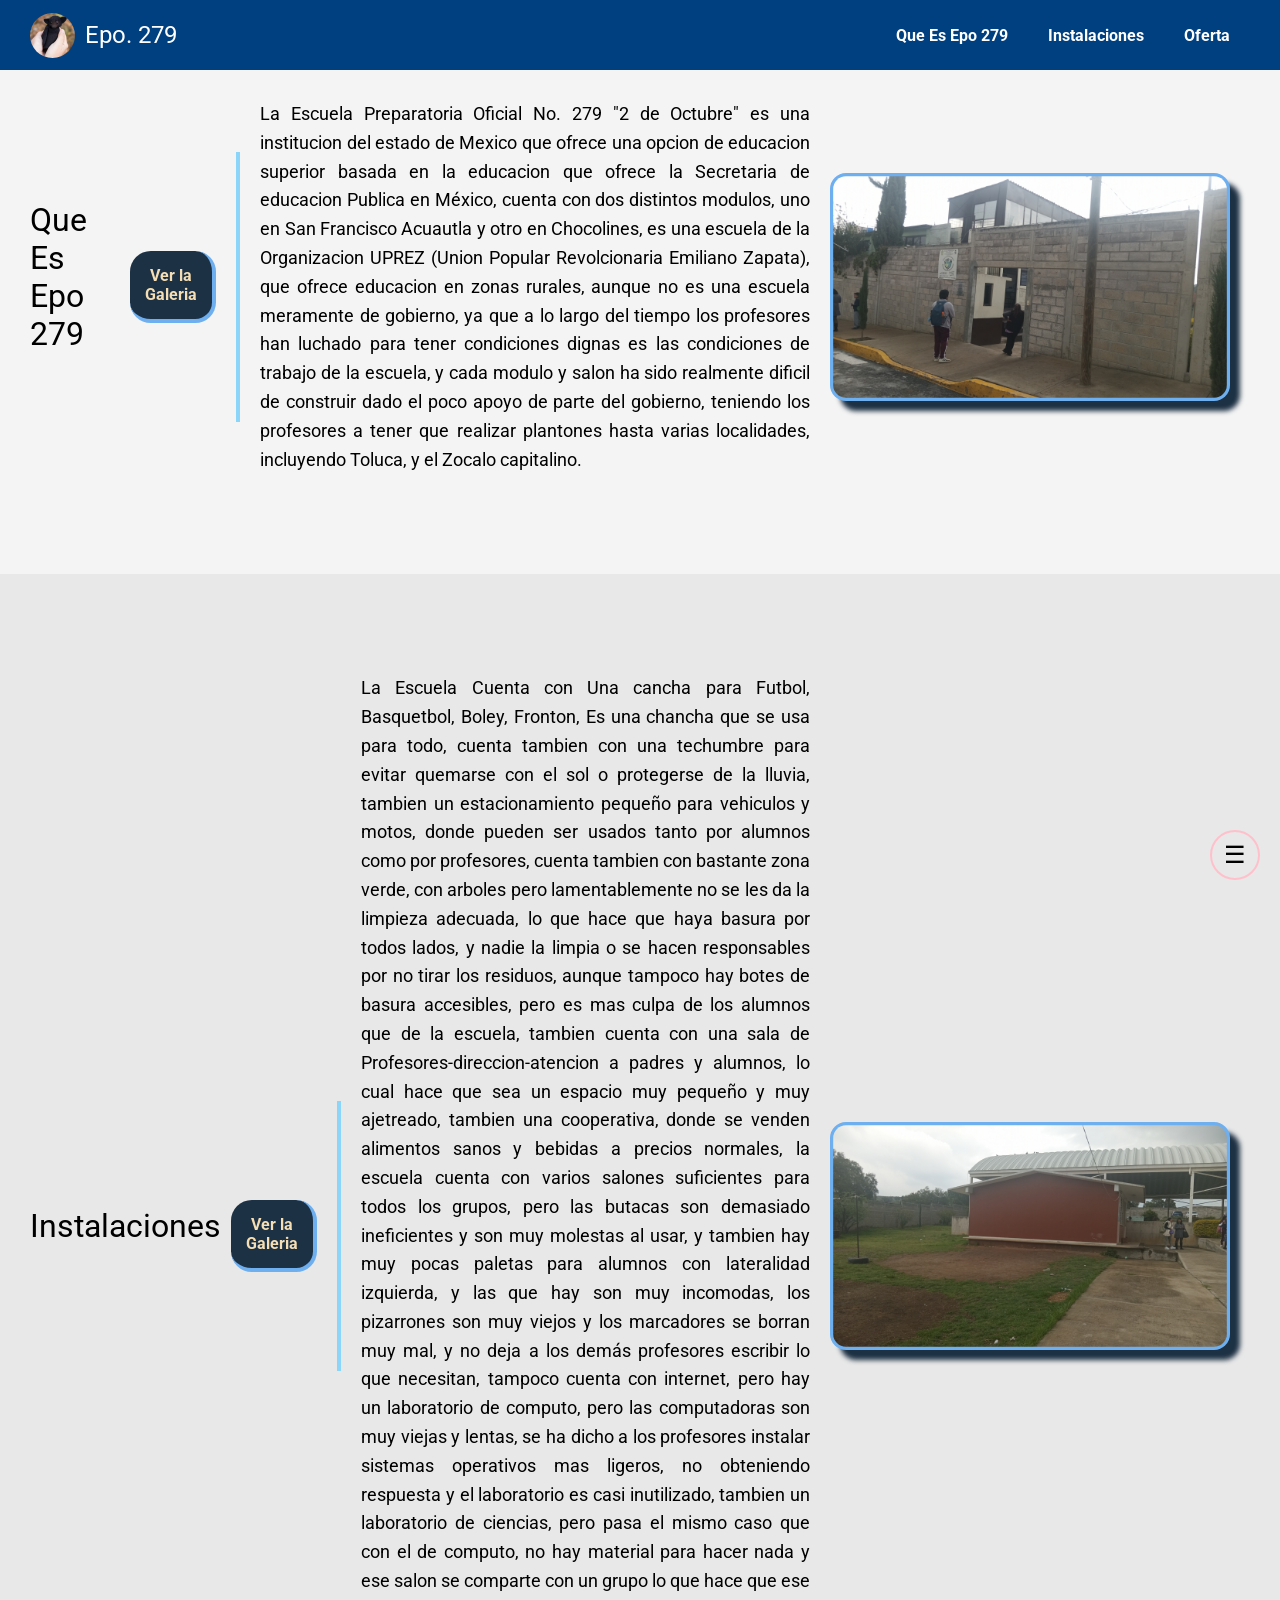
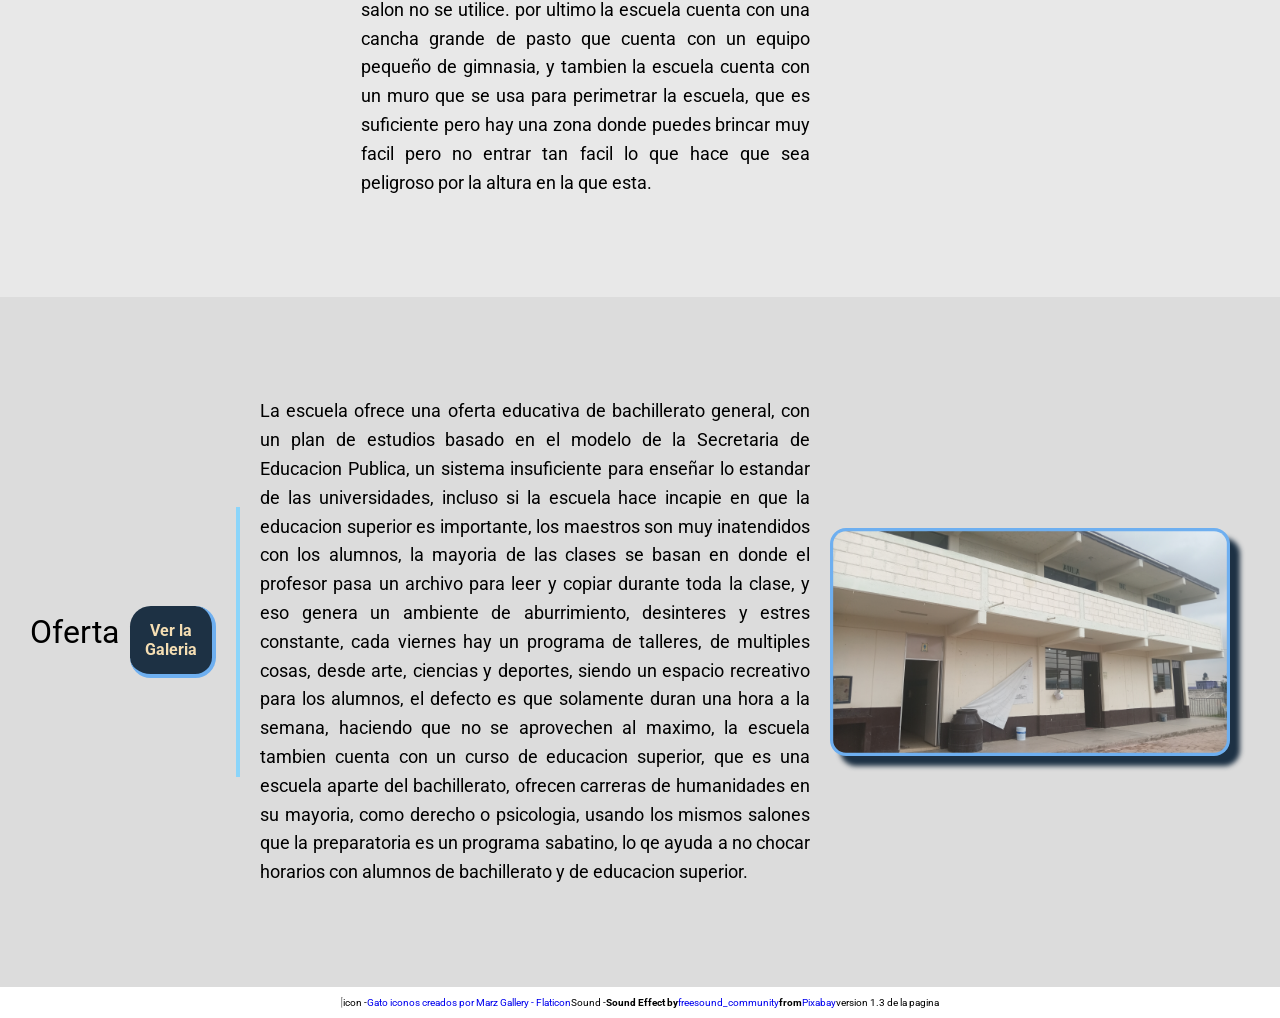
<file: html/Index.html>
<!DOCTYPE html>
<html lang="en">
    <head>
        <link rel="shortcut icon" href="../Icono/gatito.ico" type="image/x-icon">
        <meta charset="UTF-8">
        <link rel="stylesheet" href="../css/style.css">
        <link rel="stylesheet" href="../css/Index.css">
        <meta name="viewport" content="width=device-width, initial-scale=1.0">
        <title>Document</title>
    </head>
    <body>
        
    <button id="menuBtn">☰</button>
    <nav id="navBar">

        <div class="logo">
            <img src="../imagenes/Batuwu.webp" alt="logo">
            <h2>Epo. 279</h2>
        </div>

        <div class="links">
            <a href="#inicio">Que Es Epo 279</a>
            <a href="#historia">Instalaciones</a>
            <a href="#oferta">Oferta</a>
        </div>

    </nav>

    <section id="inicio">
        <h2>Que Es Epo 279</h2>
        <a href="Inicio.html">Ver la Galeria</a>
        <hr>    
        <p>La Escuela Preparatoria Oficial No. 279 "2 de Octubre" es una institucion del estado de Mexico que ofrece una opcion de educacion superior basada en la educacion que ofrece la Secretaria de educacion Publica en México, cuenta con dos distintos modulos, uno en San Francisco Acuautla y otro en Chocolines, es una escuela de la Organizacion UPREZ (Union Popular Revolcionaria Emiliano Zapata), que ofrece educacion en zonas rurales, aunque no es una escuela meramente de gobierno, ya que a lo largo del tiempo los profesores han luchado para tener condiciones dignas es las condiciones de trabajo de la escuela, y cada modulo y salon ha sido realmente dificil de construir dado el poco apoyo de parte del gobierno, teniendo los profesores a tener que realizar plantones hasta varias localidades, incluyendo Toluca, y el Zocalo capitalino. 
        </p>
        <img src="../imagenes/Entrada.jpg" alt="Imagen Del Modulo De San Francisco Acuautla">
    </section>
    <section id="historia">
        <h2>Instalaciones</h2>
        <a href="Historia.html">Ver la Galeria</a>
        <hr>
        <p>
            La Escuela Cuenta con Una cancha para Futbol, Basquetbol, Boley, Fronton, Es una chancha que se usa para todo, cuenta tambien con una techumbre para evitar quemarse con el sol o protegerse de la lluvia, tambien un estacionamiento pequeño para vehiculos y motos, donde pueden ser usados tanto por alumnos como por profesores, cuenta tambien con bastante zona verde, con arboles pero lamentablemente no se les da la limpieza adecuada, lo que hace que haya basura por todos lados, y nadie la limpia o se hacen responsables por no tirar los residuos, aunque tampoco hay botes de basura accesibles, pero es mas culpa de los alumnos que de la escuela, tambien cuenta con una sala de Profesores-direccion-atencion a padres y alumnos, lo cual hace que sea un espacio muy pequeño y muy ajetreado, tambien una cooperativa, donde se venden alimentos sanos y bebidas a precios normales, la escuela cuenta con varios salones suficientes para todos los grupos, pero las butacas son demasiado ineficientes y son muy molestas al usar, y tambien hay muy pocas paletas para alumnos con lateralidad izquierda, y las que hay son muy incomodas, los pizarrones son muy viejos y los marcadores se borran muy mal, y no deja a los demás profesores escribir lo que necesitan, tampoco cuenta con internet, pero hay un laboratorio de computo, pero las computadoras son muy viejas y lentas, se ha dicho a los profesores instalar sistemas operativos mas ligeros, no obteniendo respuesta y el laboratorio es casi inutilizado, tambien un laboratorio de ciencias, pero pasa el mismo caso que con el de computo, no hay material para hacer nada y ese salon se comparte con un grupo lo que hace que ese salon no se utilice. por ultimo la escuela cuenta con una cancha grande de pasto que cuenta con un equipo pequeño de gimnasia, y tambien la escuela cuenta con un muro que se usa para perimetrar la escuela, que es suficiente pero hay una zona donde puedes brincar muy facil pero no entrar tan facil lo que hace que sea peligroso por la altura en la que esta.
        </p>
        <img src="../imagenes/direccion.jpg" alt="foto de las instalaciones de la escuela">
    </section>
    <section id="oferta">
        <h2>Oferta</h2>
        <a href="Oferta.html">Ver la Galeria</a>
        <hr>
        <p>
            La escuela ofrece una oferta educativa de bachillerato general, con un plan de estudios basado en el modelo de la Secretaria de Educacion Publica, un sistema insuficiente para enseñar lo estandar de las universidades, incluso si la escuela hace incapie en que la educacion superior es importante, los maestros son muy inatendidos con los alumnos, la mayoria de las clases se basan en donde el profesor pasa un archivo para leer y copiar durante toda la clase, y eso genera un ambiente de aburrimiento, desinteres y estres constante, cada viernes hay un programa de talleres, de multiples cosas, desde arte, ciencias y deportes, siendo un espacio recreativo para los alumnos, el defecto es que solamente duran una hora a la semana, haciendo que no se aprovechen al maximo, la escuela tambien cuenta con un curso de educacion superior, que es una escuela aparte del bachillerato, ofrecen carreras de humanidades en su mayoria, como derecho o psicologia, usando los mismos salones que la preparatoria es un programa sabatino, lo qe ayuda a no chocar horarios con alumnos de bachillerato y de educacion superior.
        </p>
        <img src="../imagenes/salones.jpg" alt="">
    </section>



    <footer>
        <hr>
        <p>icon -</p>
        <a href="https://www.flaticon.es/iconos-gratis/gato" title="gato iconos">Gato iconos creados por Marz Gallery - Flaticon</a>
        <p>Sound -</p>
        Sound Effect by <a href="https://pixabay.com/es/users/freesound_community-46691455/?utm_source=link-attribution&utm_medium=referral&utm_campaign=music&utm_content=38924">freesound_community</a> from <a href="https://pixabay.com//?utm_source=link-attribution&utm_medium=referral&utm_campaign=music&utm_content=38924">Pixabay</a>
        <p>version 1.3 de la pagina</p>
    </footer>

    <script src="../js/script.js"></script>
</body>
</html>
</file>
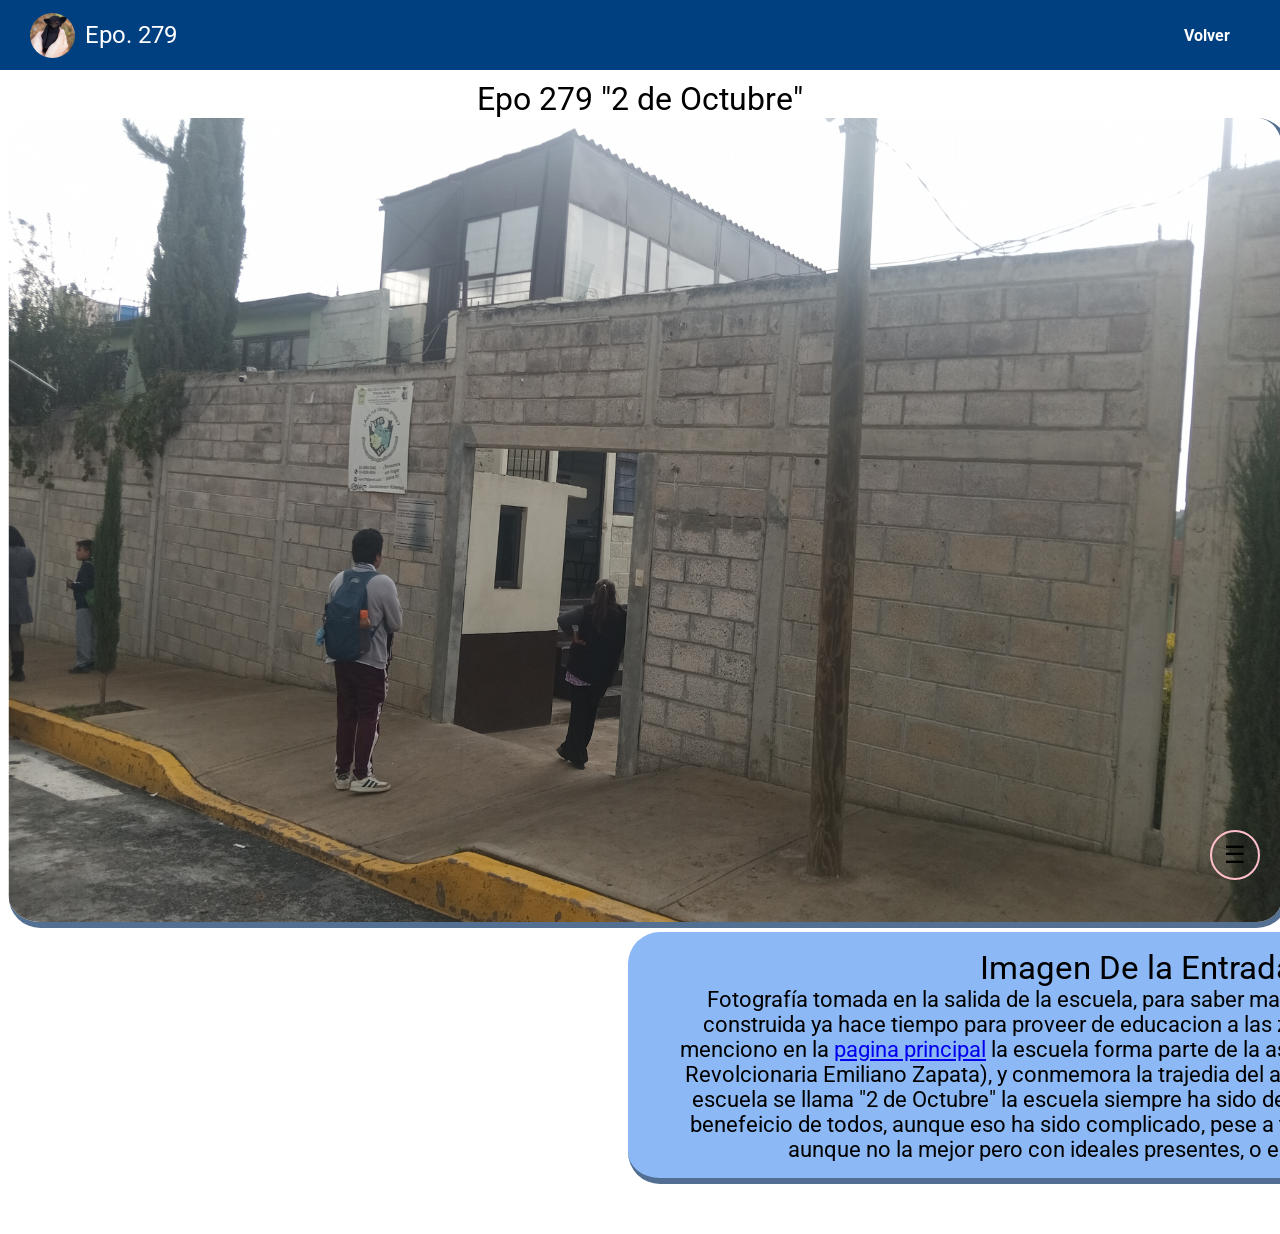
<file: html/Inicio.html>
<!DOCTYPE html>
<html lang="en">
<head>
    <link rel="shortcut icon" href="../Icono/gatito.ico" type="image/x-icon">
    <meta charset="UTF-8">
    <link rel="stylesheet" href="../css/style.css">
    <link rel="stylesheet" href="../css/Inicio.css">
    <meta name="viewport" content="width=device-width, initial-scale=1.0">
    <title>Epo 279</title>
</head>
<body>

    <button id="menuBtn">☰</button>
    <nav id="navBar">

        <div class="logo">
            <img src="../imagenes/Batuwu.webp" alt="logo">
            <h2>Epo. 279</h2>
        </div>

        <div class="links">
            <a href="Index.html">Volver</a>
        </div>

    </nav>

    <h1>Epo 279 "2 de Octubre"</h1>
    <section class="contenido">
        <img src="../imagenes/Entrada.jpg" alt="epo279" id="ImgIzq" class="Images">
        <div class="texto">
            <h2>Imagen De la Entrada</h2>
            <p>
                Fotografía tomada en la salida de la escuela, para saber mas de la escuela, la escuela fue construida ya hace tiempo para proveer de educacion a las zonas colindantes como ya se menciono en la <a href="Index.html">pagina principal</a> la escuela forma parte de la asociación UPREZ (Union Popular Revolcionaria Emiliano Zapata), y conmemora la trajedia del año 1968 en Tlatelolco por eso la escuela se llama "2 de Octubre" la escuela siempre ha sido de ideas socialistas, en busca del benefeicio de todos, aunque eso ha sido complicado, pese a todo ha seguido una trayectoria aunque no la mejor pero con ideales presentes, o eso me gusta pensar...
            </p>
        </div>
    </section>

    
    <script src="../js/script.js"></script>
    <script src="../js/Inicio.js"></script>
</body>
</html>
</file>
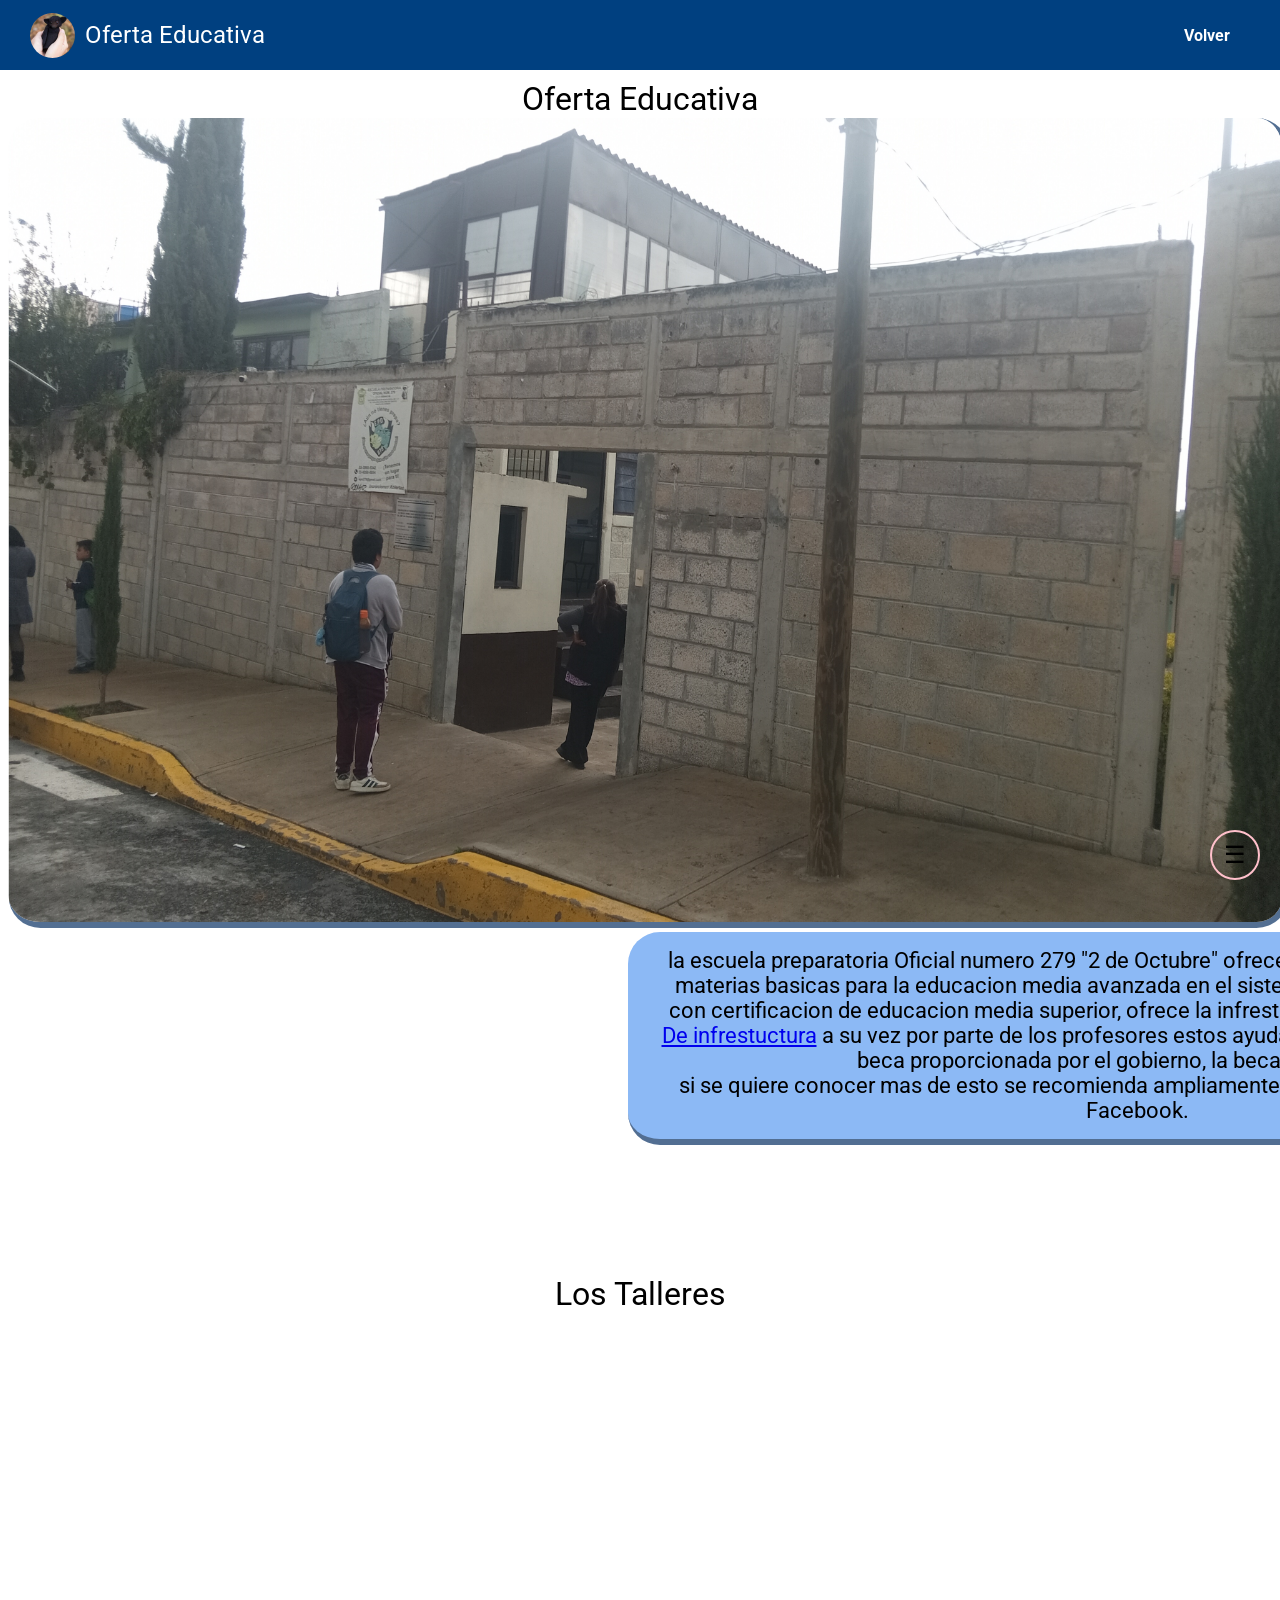
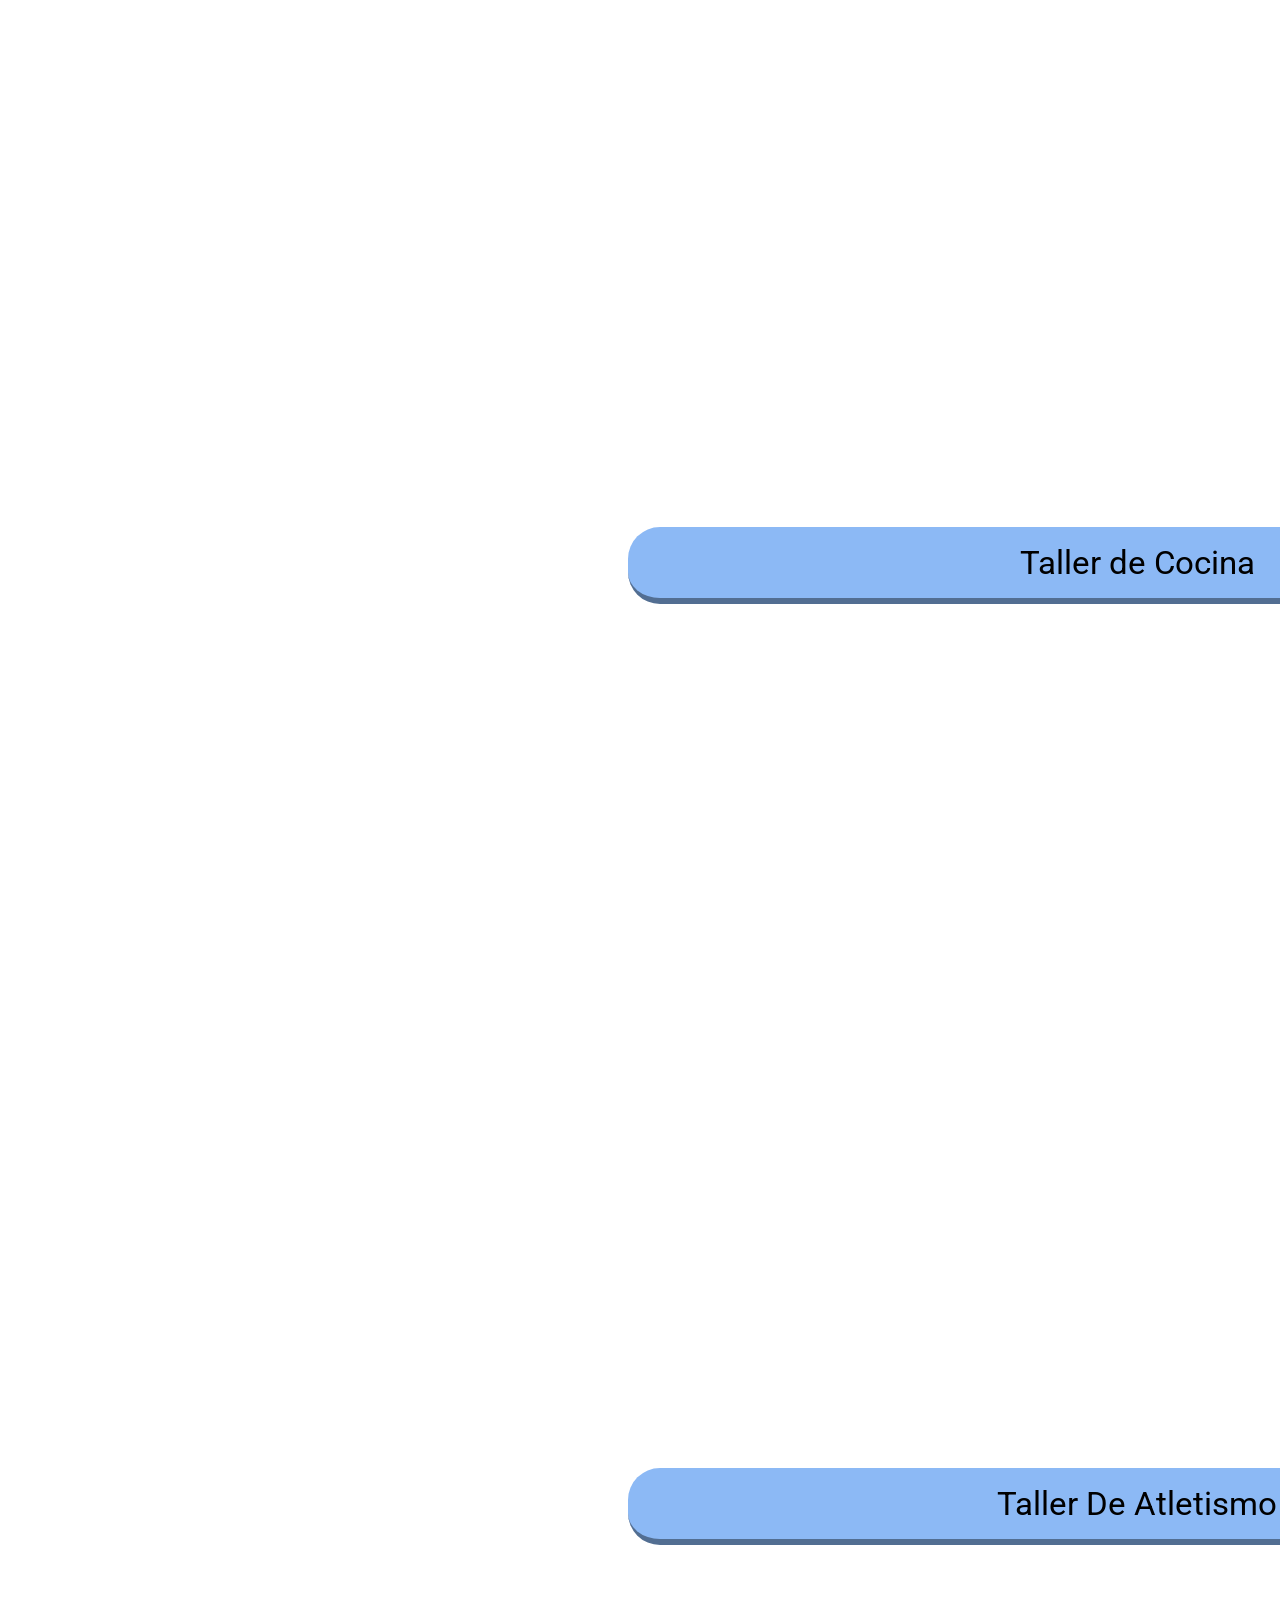
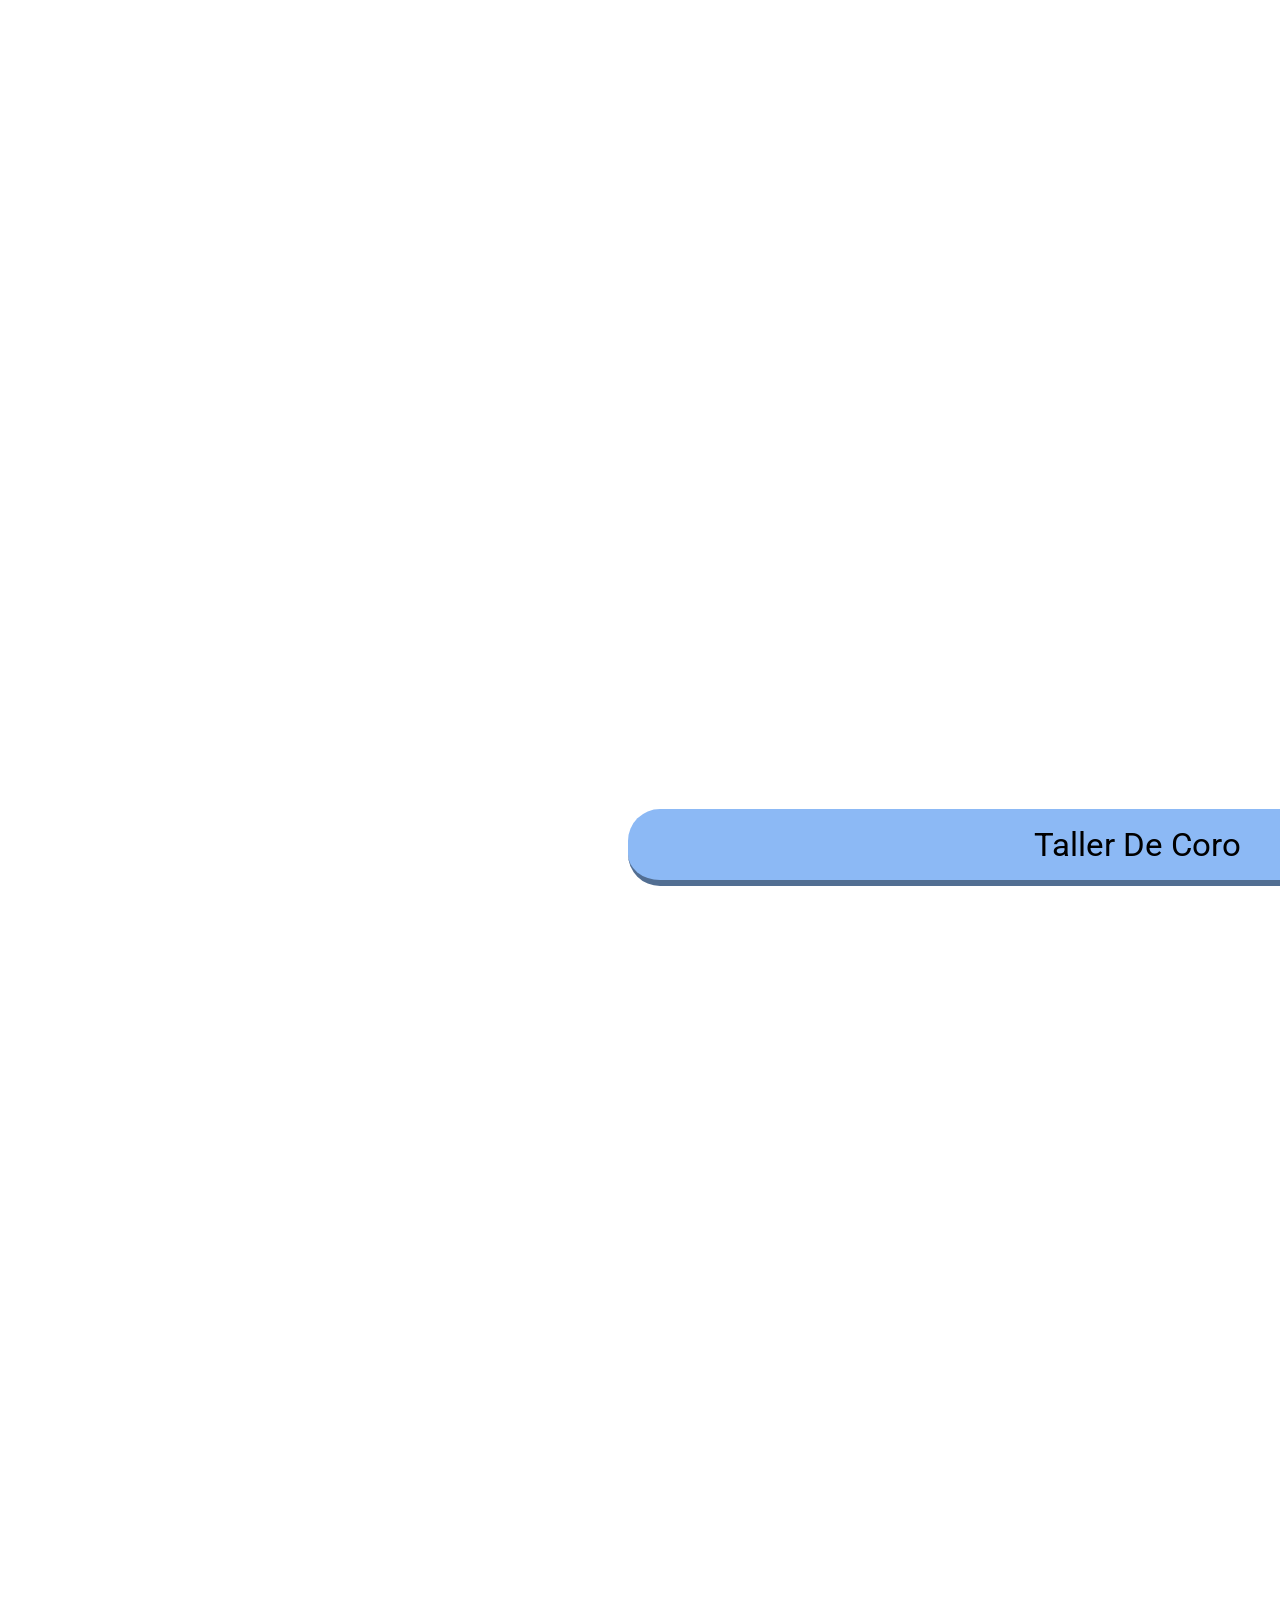
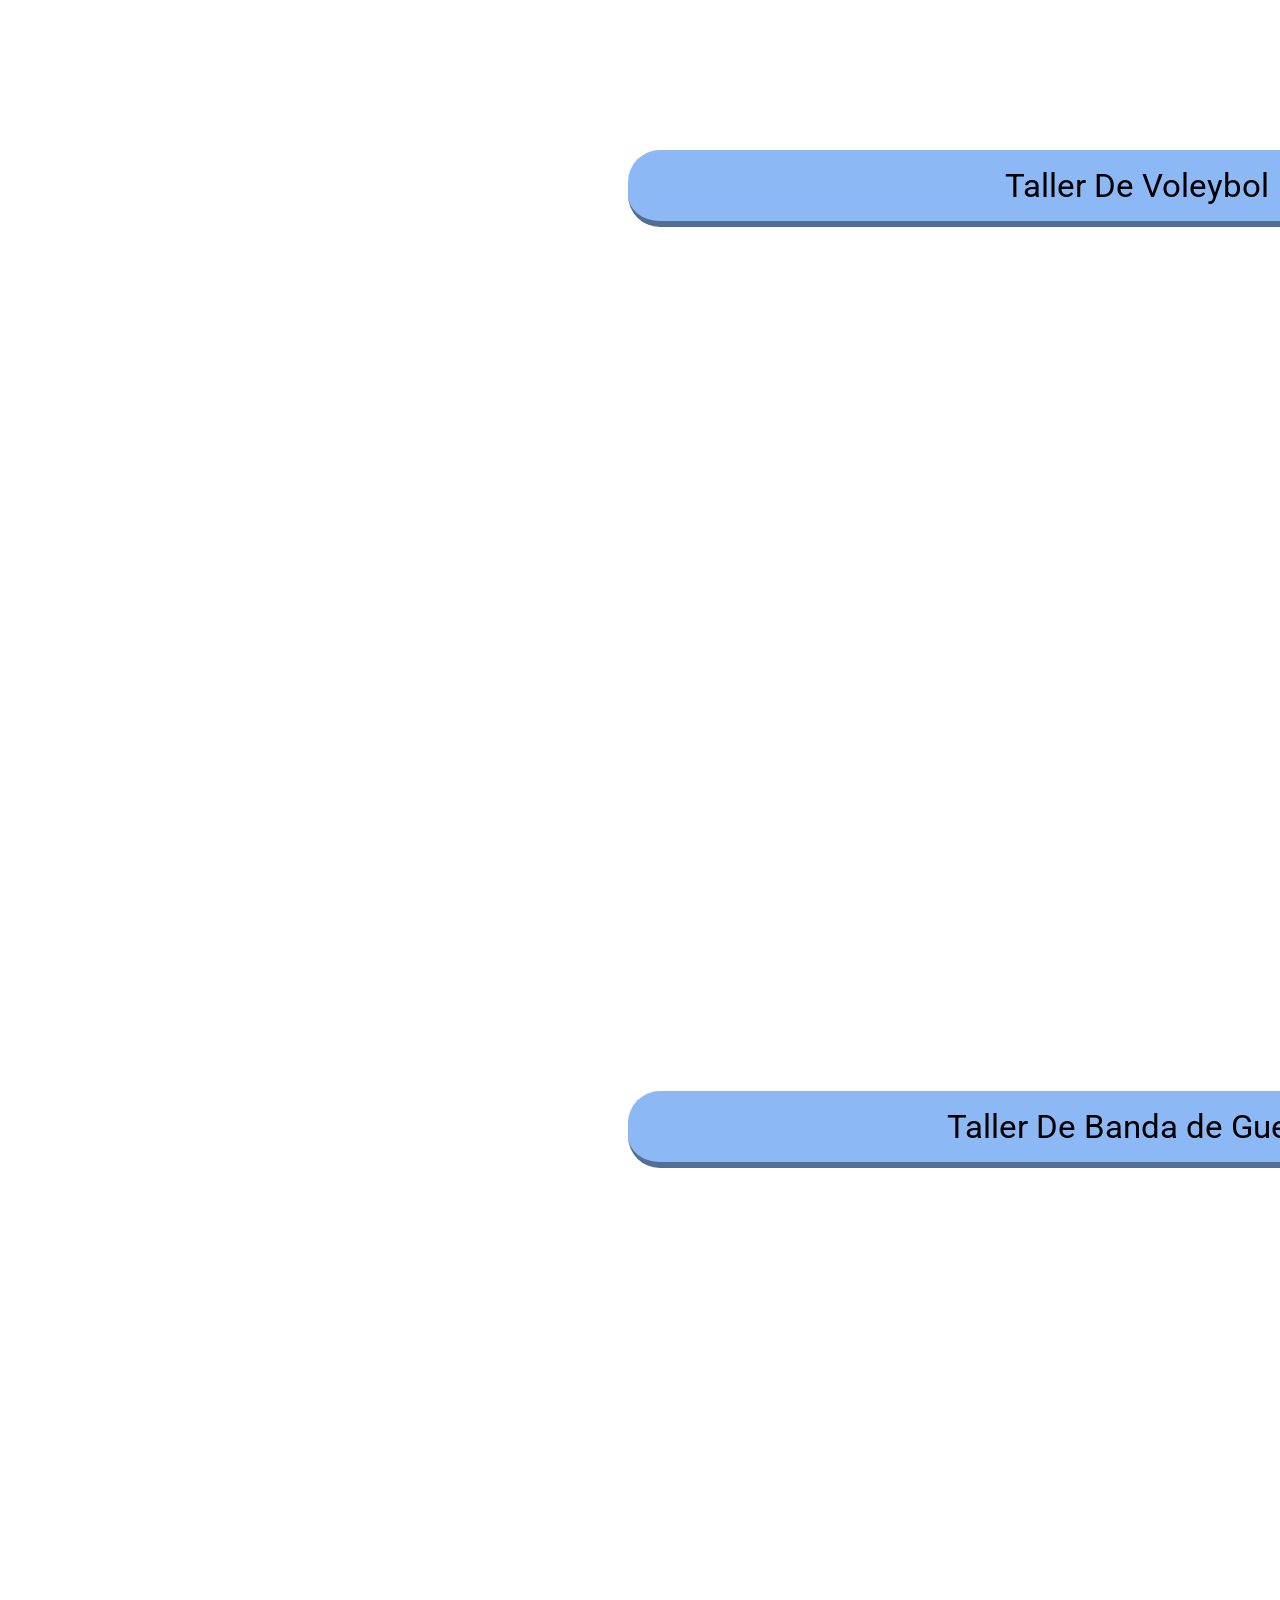
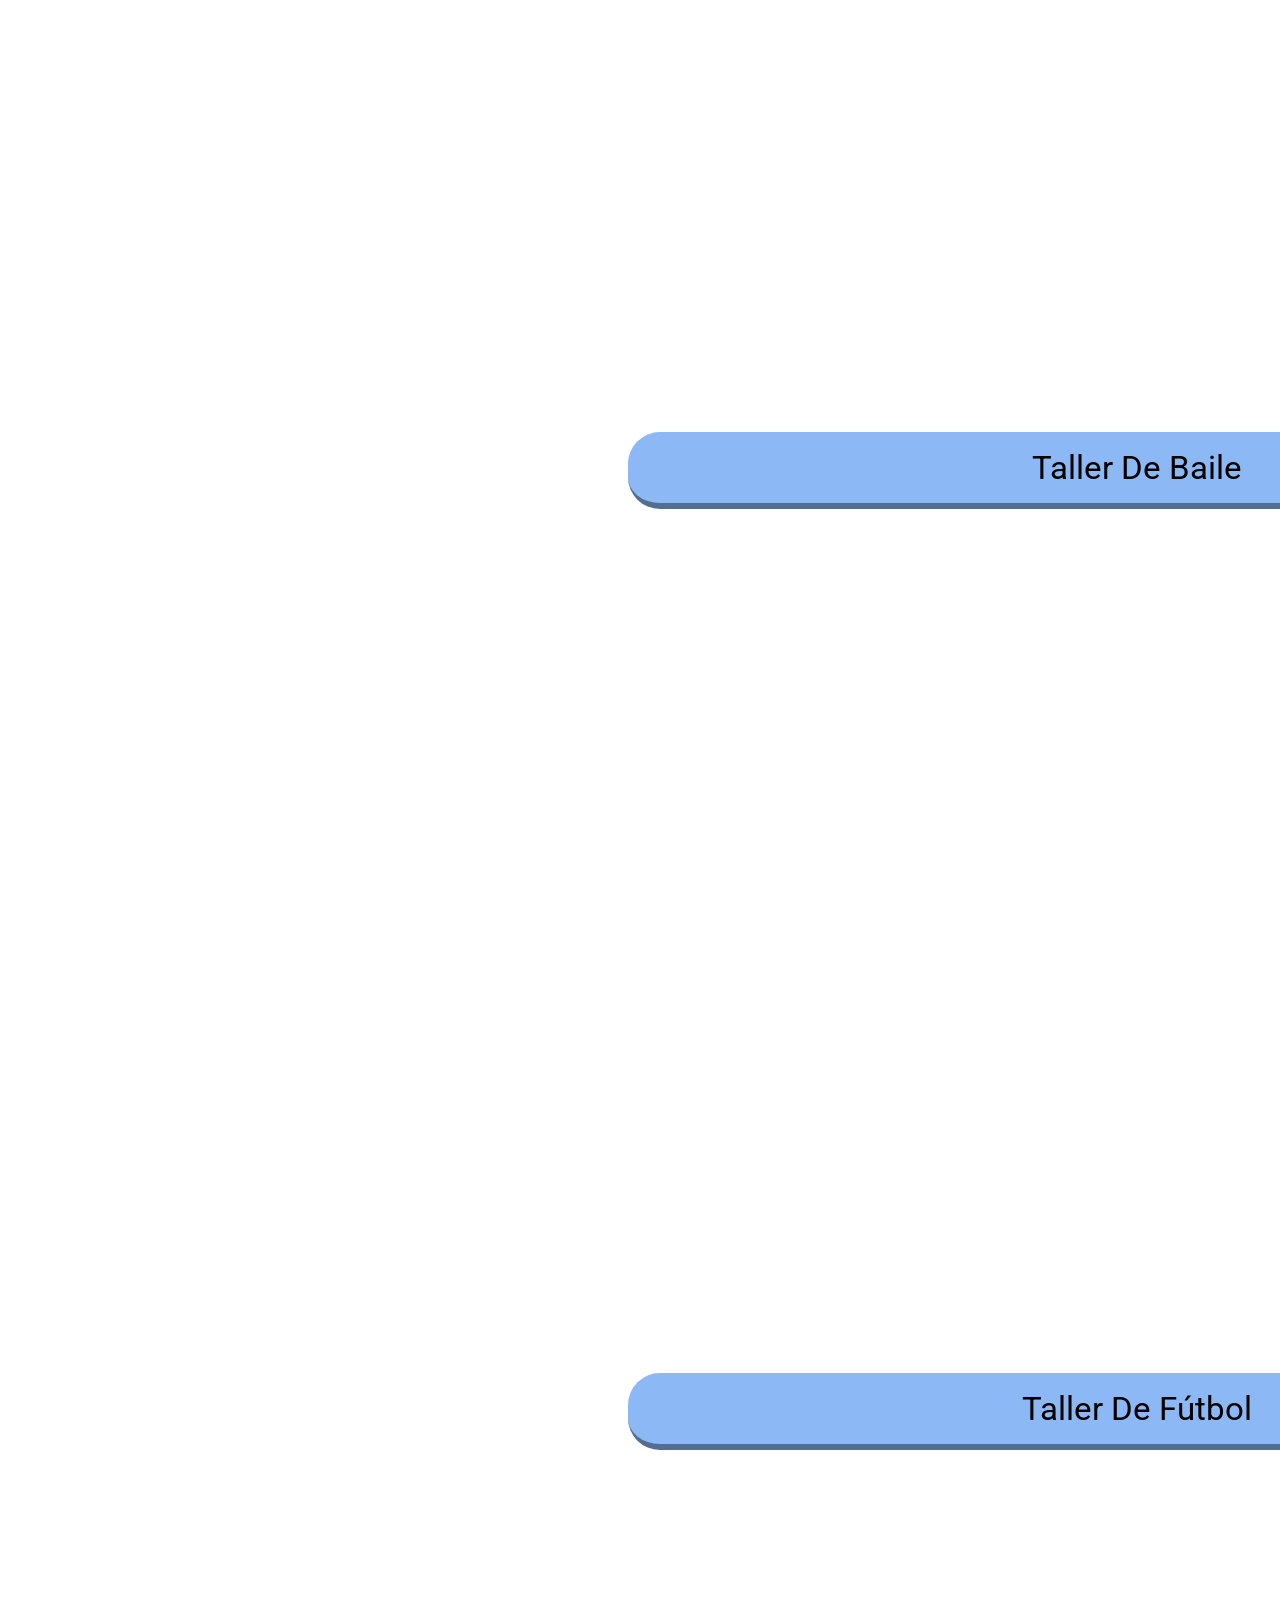
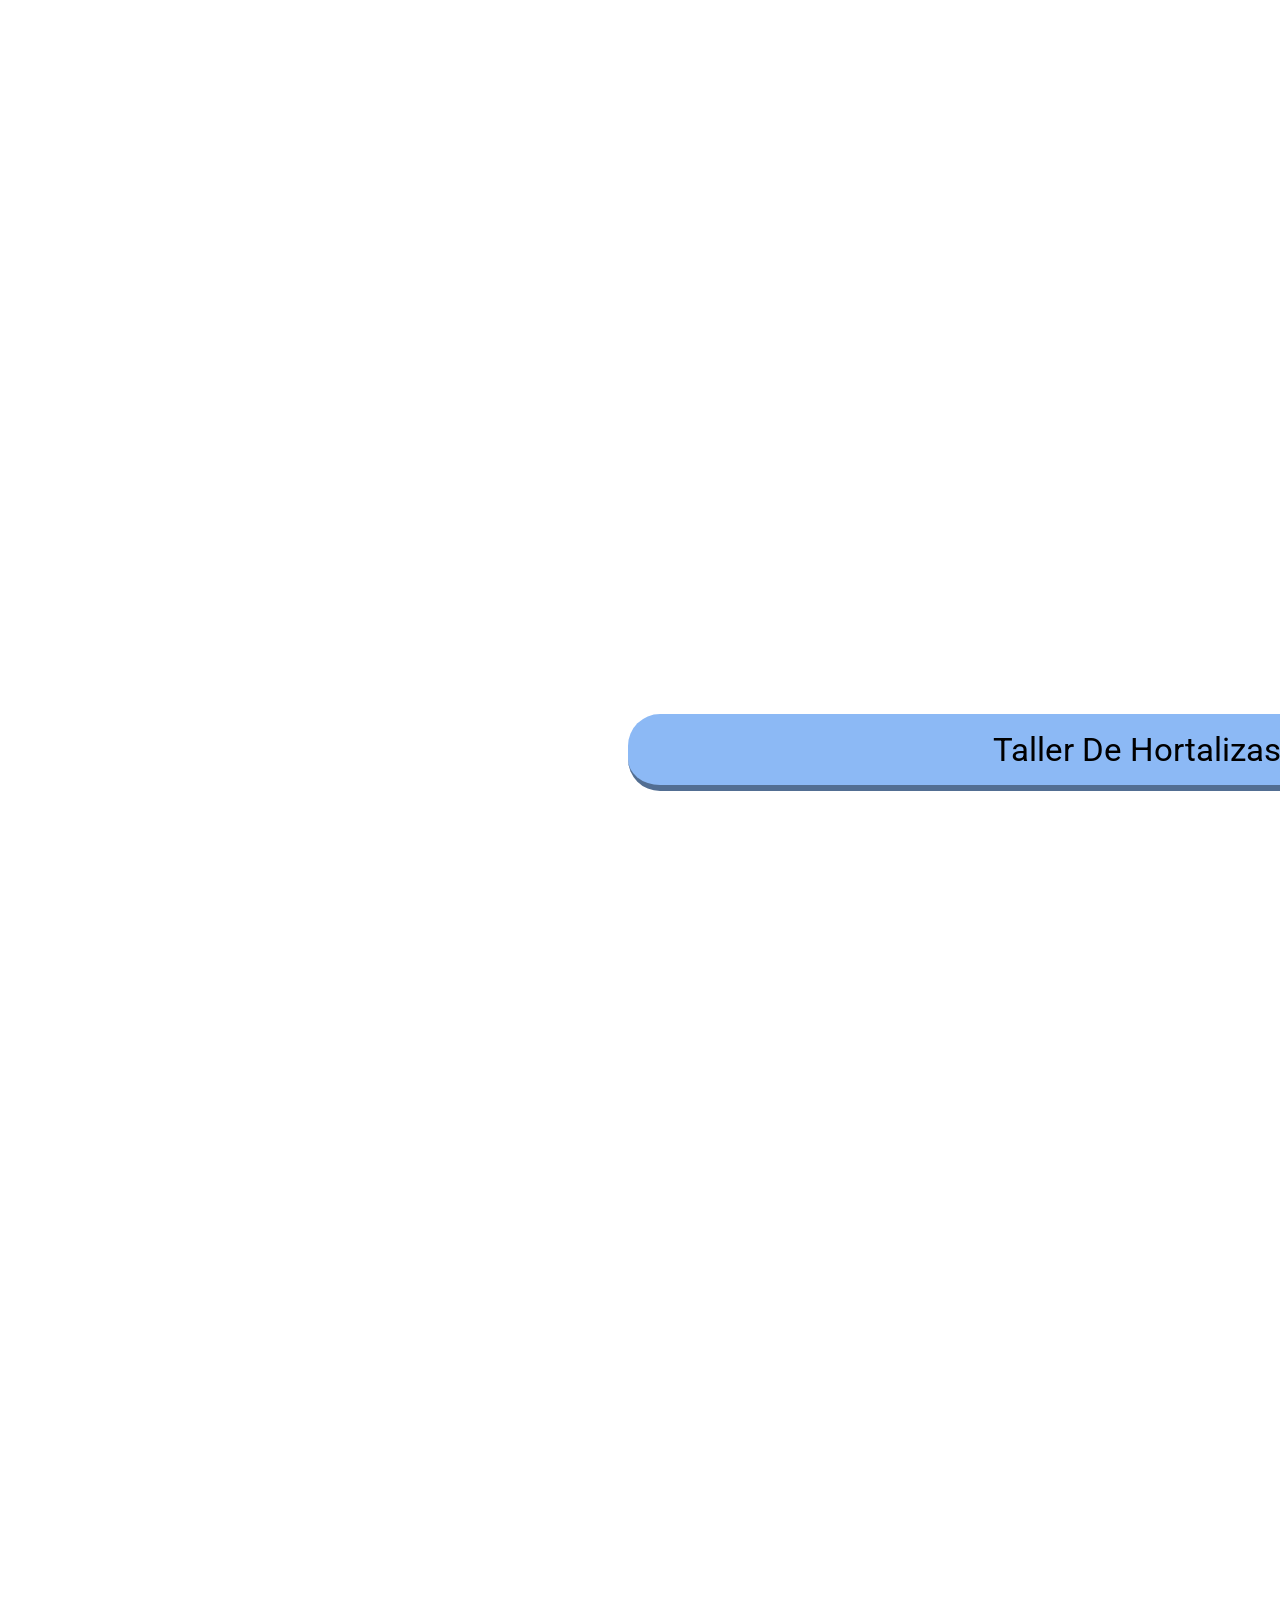
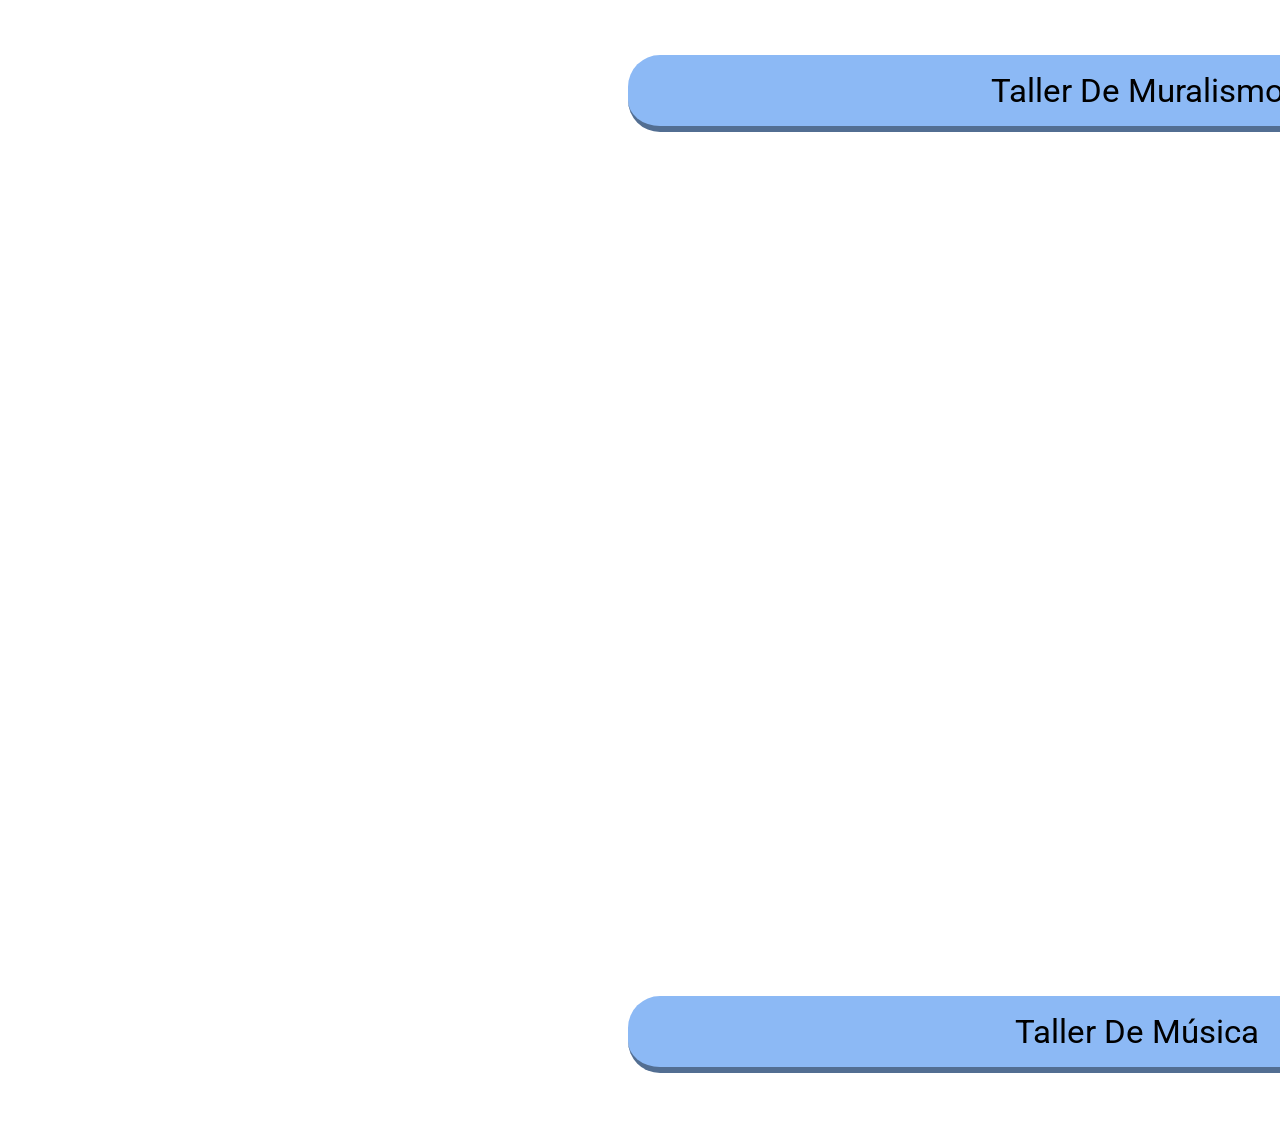
<file: html/Oferta.html>
<!DOCTYPE html>
<html lang="en">
<head>
    <link rel="shortcut icon" href="../Icono/gatito.ico" type="image/x-icon">
    <meta charset="UTF-8">
    <link rel="stylesheet" href="../css/style.css">
    <link rel="stylesheet" href="../css/Inicio.css">
    <meta name="viewport" content="width=device-width, initial-scale=1.0">
    <title>Epo 279</title>
</head>
<body>

    <button id="menuBtn">☰</button>
    <nav id="navBar">

        <div class="logo">
            <img src="../imagenes/Batuwu.webp" alt="logo">
            <h2>Oferta Educativa</h2>
        </div>

        <div class="links">
            <a href="Index.html">Volver</a>
        </div>

    </nav>



    <h1>Oferta Educativa</h1>


    <section class="contenido">
        <img src="../imagenes/Entrada.jpg" alt="epo279" id="ImgIzq" class="Images">
        <div class="texto">
            <p>
                la escuela preparatoria Oficial numero 279 "2 de Octubre" ofrece a los estudiantes un apartado de materias basicas para la educacion media avanzada en el sistema educativo gratuito mexicano, con certificacion de educacion media superior, ofrece la infrestuctura ya antes vista en <a href="Historia.html">La pagina De infrestuctura</a> a su vez por parte de los profesores estos ayudan a los alumnos a poder recibir su beca proporcionada por el gobierno, la beca benito juarez.
                <br>
                si se quiere conocer mas de esto se recomienda ampliamente visitar <a target="_blank" href="https://www.facebook.com/Escuelapreparatoriaoficial.N279.2deoctubre/?locale=es_LA">la pagina de la escuela</a> en Facebook.
            </p>
        </div>
    </section>
    <h1>Los Talleres</h1>
    <section class="contenido">
        <img src="../imagenes/cocina.jpg" alt="Tuyere" class="Images">
        <div class="texto">
            <h2>Taller de Cocina</h2>
        </div>
    </section>
    <section class="contenido">
        <img src="../imagenes/acletismp.jpg" alt="Tuyere" class="Images">
        <div class="texto">
            <h2>Taller De Atletismo</h2>
        </div>
    </section>
    <section class="contenido">
        <img src="../imagenes/coro.jpg" alt="Tuyere" class="Images">
        <div class="texto">
            <h2>Taller De Coro</h2>
        </div>
    </section>
    <section class="contenido">
        <img src="../imagenes/voli.jpg" alt="Tuyere" class="Images">
        <div class="texto">
            <h2>Taller De Voleybol</h2>
        </div>
    </section>
    <section class="contenido">
        <img src="../imagenes/bandeguerra.jpg" alt="Tuyere" class="Images">
        <div class="texto">
            <h2>Taller De Banda de  Guerra</h2>
        </div>
    </section>
    <section class="contenido">
        <img src="../imagenes/baile.jpg" alt="Tuyere" class="Images">
        <div class="texto">
            <h2>Taller De Baile</h2>
        </div>
    </section>
    <section class="contenido">
        <img src="../imagenes/futbo.jpg" alt="Tuyere" class="Images">
        <div class="texto">
            <h2>Taller De Fútbol</h2>
        </div>
    </section>
    <section class="contenido">
        <img src="../imagenes/hortaliza.jpg" alt="Tuyere" class="Images">
        <div class="texto">
            <h2>Taller De Hortalizas</h2>
        </div>
    </section>
    <section class="contenido">
        <img src="../imagenes/mral.jpg" alt="Tuyere" class="Images">
        <div class="texto">
            <h2>Taller De Muralismo</h2>
        </div>
    </section>
    <section class="contenido">
        <img src="../imagenes/my3ika.jpg" alt="Tuyere" class="Images">
        <div class="texto">
            <h2>Taller De Música</h2>
        </div>
    </section>

    
    <script src="../js/script.js"></script>
    <script src="../js/Inicio.js"></script>
</body>
</html>
</file>
<file: css/style.css>
@import url('https://fonts.googleapis.com/css2?family=Roboto:ital,wght@0,100..900;1,100..900&display=swap');


*{
    box-sizing: border-box;
    margin: 0;
    padding: 0;
    font-family: "Roboto", sans-serif;
    font-optical-sizing: auto;
    font-weight: 400;
    font-style: normal;
    font-variation-settings:"wdth" 200;
}

nav{
    position: fixed;
    top: 0;
    left: 0;
    width: 100%;
    height: 70px;
    background: #004080;
    color: white;
    display: flex;
    justify-content: space-between;
    align-items: center;
    padding: 0 30px;
    transition:transform 0.3s ease;
    transition: 0.3s;
    z-index: 100;
}
nav.hidden{
    transform: translateY(-100%);
    opacity: 0%;
}

.logo{
    display: flex;
    align-items: center;
    gap: 10px;
}

.logo img{
    width: 45px;
    height: 45px;
    border-radius: 50%;
}
.links{
    display: flex;
    height: 100%;
    align-items: stretch;
}

.links a{
    color: white;
    text-decoration: none;
    display: flex;
    align-items: center;
    justify-content: center;
    padding: 0 20px;
    font-weight: bold;
    display: flex;
    height: 100%;
    transition: 0.3s;
}
.links a:hover{
    background-color: #002c59;
    border-radius:5px ;
}



#menuBtn{
    position: fixed;
    bottom: 20px;
    right: 20px;
    width: 50px;
    height: 50px;
    border: none;
    border-radius: 50%;
    font-size: 24px;
    cursor: pointer;
    background-color: #00000000;
    border: 2px solid pink;
    z-index: 1001;
    transition: 0.3s ease;
}
#menuBtn:hover{
    transform: scale(1.1);
    background-color: #004080;
    color: white;
}


html{
    scroll-behavior: smooth;
}
</file>
<file: css/Index.css>
section{
    padding: 100px 30px;
    display: flex;
    align-items: center;
}
section h2{
    font-size: 32px;
    margin-bottom: 20px;
    display: flex;
    width: 200px;
    align-items: center;
}
section hr{
    height: 30vh;
    border: solid rgb(139, 213, 250) 2px;
    margin: 0 20px;
}
section img{
    width: 400px;
    margin: 0 20px;
    background-color: #6eaff0;
    border-radius: 1rem;
    box-shadow: #1d3144 10px 10px 5px;
    padding: .2rem;
}
section p{
    font-size: 18px;
    line-height: 1.6;
    max-width: 100%;
    width: 100%;
}
section a{
    background-color: #1d3144;
    color: wheat;
    text-align: center;
    padding: 15px;
    border-radius: 1.3rem;
    text-decoration: none;
    font-weight: bold;
    border-bottom: #6eaff0 4px solid;
    border-right: #6eaff0 4px solid;
    transition: .2s;
    margin-left: 10px;
}
section a:hover{
    background-color: #345879;
    border-bottom: #73b8fc 4px solid;
    border-right: #73b8fc 4px solid;
    scale: 0.95;   
}
section a:active{
    background-color: #b4d7fa;
    border-bottom: #7cbbc5 4px solid;
    border-right: #7cbbc5 4px solid;
    color: black;
}
section p{
    text-align: justify;
}
footer{
    text-align: center;
    margin-top: 10px;
    font-size: 10px;
    font-weight: bold;
    display: flex;
    justify-content: center;
    margin: 10px;
}
footer a{
    text-decoration: none;
}

#inicio{
    background: #f4f4f4;
}

#historia{
    background: #e8e8e8;
}
#oferta{
    background-color: #dcdcdc;
}
#contacto{
    background: #d0d0d0;
}
</file>
<file: css/Inicio.css>
body{
    overflow-x: hidden;
}
h1{
    text-align: center;
    margin: auto;
    padding-top: 80px;
}
.Images{
    width: 100%;
    max-width: 100vw;
    border-bottom: 6px solid #526e92;
    border-right: 6px solid #526e92;
    border-radius: 2rem;
    height: 90vh;
}
.texto{
    text-align:center;
    width: 80%;
    font-size: 22px;
    margin:0 auto;
    margin-bottom: 50px;
    background-color: #8cb9f5;
    padding:1rem 2rem;
    border-radius: 2rem;
    border-bottom: 6px solid #526e92;
    border-right: 6px solid #526e92;
    transition: 0.2s;
    user-select: none;
}
.texto:hover{
    background-color: #526e92;
    border-bottom: 6px solid #35465b;
    border-right: 6px solid #35465b;
    color: white;
    cursor: pointer;
}
.texto:active{
    scale: 0.95;
}
.texto a{
    transition: 0.2s;
}
.texto:hover a{
    color: pink;
}
</file>
